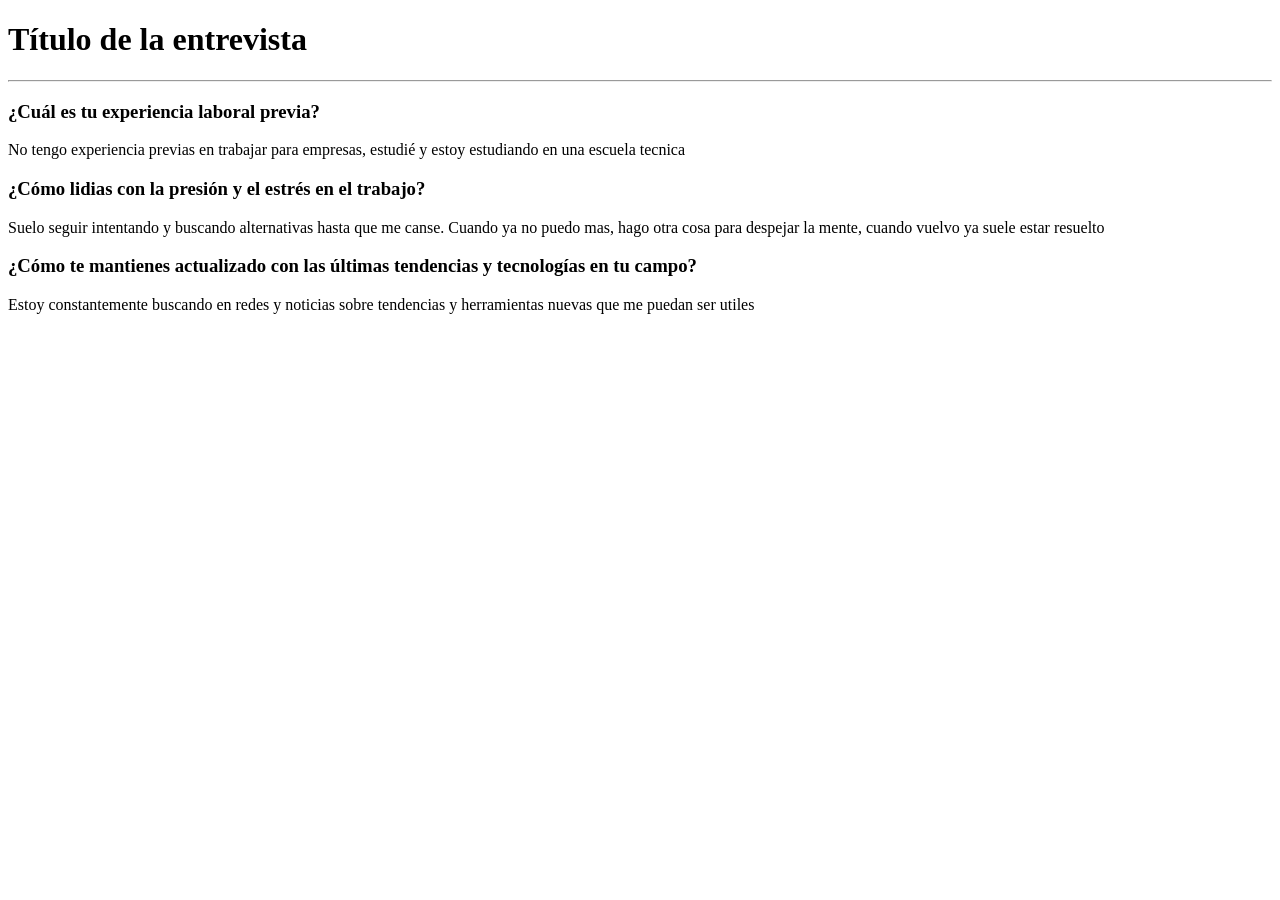
<file: index.html>
<!DOCTYPE html>
<html lang="en">
<head>
    <meta charset="UTF-8">
    <meta http-equiv="X-UA-Compatible" content="IE=edge">
    <meta name="viewport" content="width=device-width, initial-scale=1.0">
    <title>Document</title>
</head>
<body>
    <h1>
        Título de la entrevista
    </h1>
    <hr>
    <div>
        <h3>¿Cuál es tu experiencia laboral previa?</h3>
        <p>No tengo experiencia previas en trabajar para empresas, estudié y estoy estudiando en una escuela tecnica</p>
        <h3>¿Cómo lidias con la presión y el estrés en el trabajo?</h3>
        <p>Suelo seguir intentando y buscando alternativas hasta que me canse. Cuando ya no puedo mas, hago otra cosa para despejar la mente, cuando vuelvo ya suele estar resuelto </p>
        <h3>¿Cómo te mantienes actualizado con las últimas tendencias y tecnologías en tu campo?</h3>
        <p>Estoy constantemente buscando en redes y noticias sobre tendencias y herramientas nuevas que me puedan ser utiles</p>
    </div>
</body>
</html>
</file>
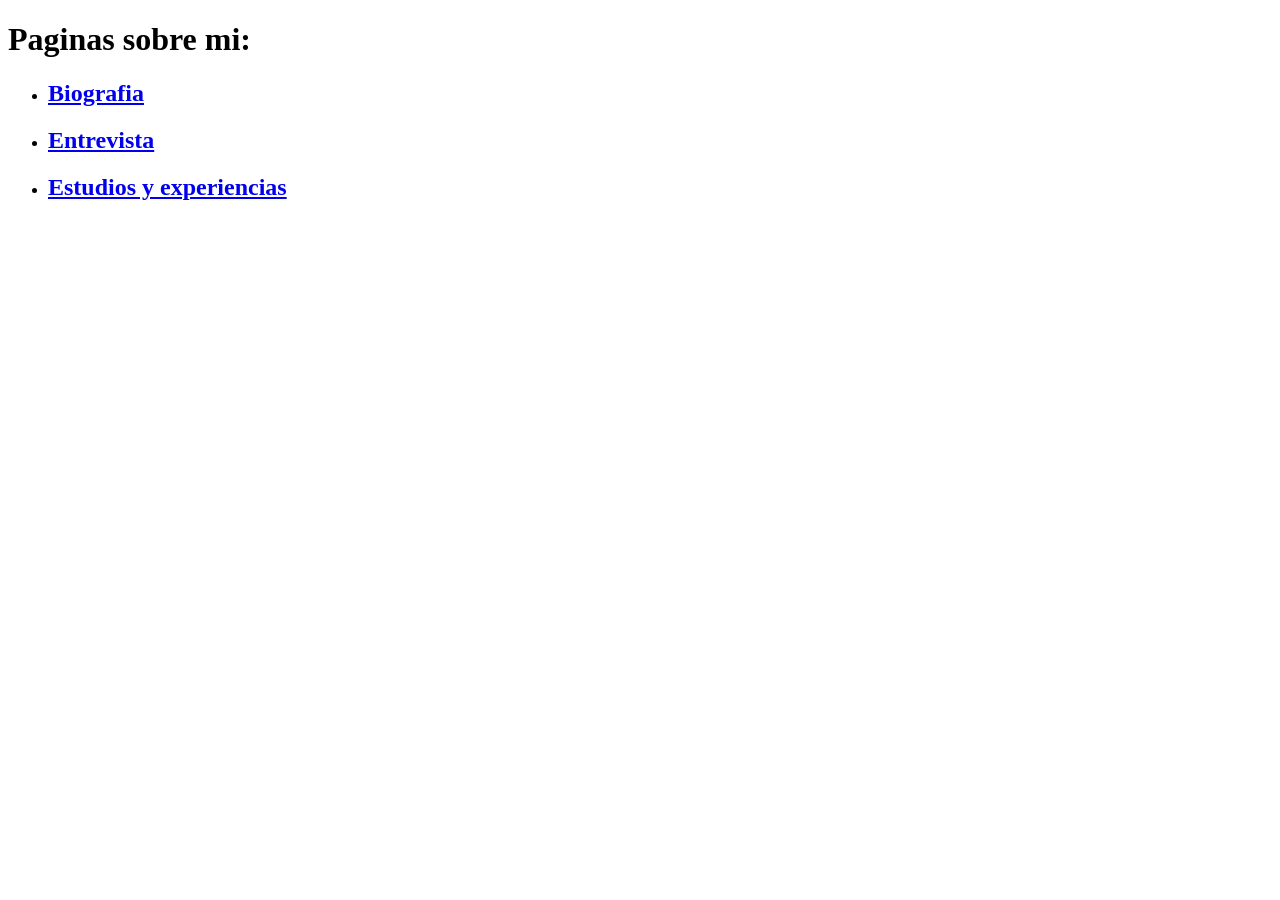
<file: 04-14/index.html>
<!DOCTYPE html>
<html lang="en">
<head>
    <meta charset="UTF-8">
    <meta http-equiv="X-UA-Compatible" content="IE=edge">
    <meta name="viewport" content="width=device-width, initial-scale=1.0">
    <title>Index</title>
</head>
<body>
    <h1>Paginas sobre mi:</h1>
    <ul>
        <li><a href="Biografia.html"><h2>Biografia</h2></a></li>
        <li><a href="Entrevista.html"><h2>Entrevista</h2></a></li>
        <li><a href="Estudios.html"><h2>Estudios y experiencias</h2></a></li>
    </ul>
</body>
</html>
</file>
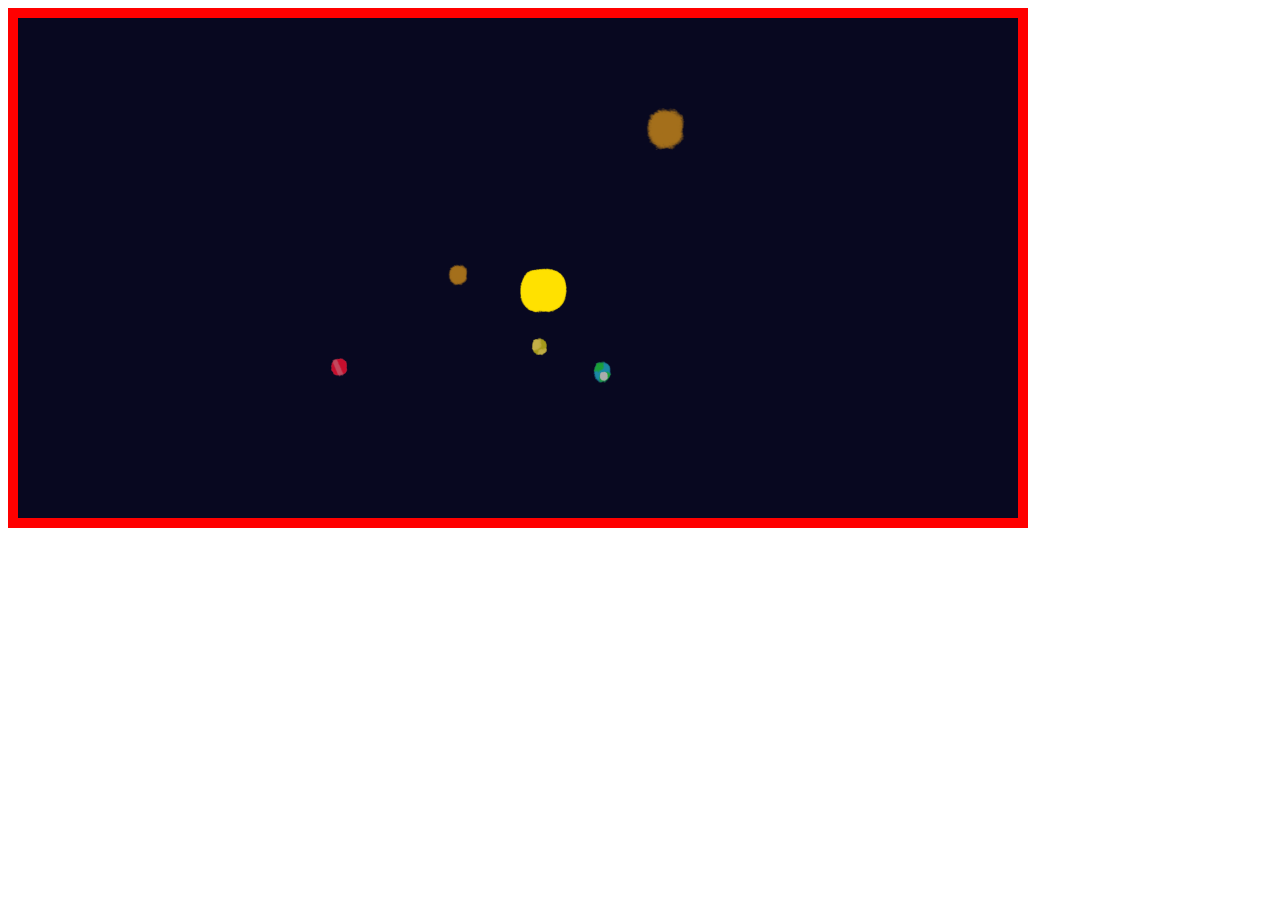
<file: 05-17/index.html>
<!DOCTYPE html>
<html lang="en">
<head>
    <meta charset="UTF-8">
    <meta http-equiv="X-UA-Compatible" content="IE=edge">
    <meta name="viewport" content="width=device-width, initial-scale=1.0">
    <title>sistema</title>
    <link href="stylesheet.css" rel="stylesheet" type="text/css">
</head>
<body>
    <div class="divmayor">
        <div class="soldiv">
            <img src="sol.png" class="sol">
        </div>
        <div class="soldiv" id="planeta1">
            <img src="planeta1.png" class="planeta">
        </div>
        <div class="soldiv" id="planeta2">
            <img src="planeta2.png" class="planeta">
        </div>
        <div class="soldiv" id="planeta3">
            <img src="planeta3.png" class="planeta">
            <div class="soldiv" id="luna">
                <img src="luna.png" class="luna">
            </div>
        </div>
        <div class="soldiv" id="planeta4">
            <img src="planeta4.png" class="planeta">
        </div>
        <div class="soldiv" id="planeta5">
            <img src="planeta1.png" class="jupiter">
        </div>
    </div>
    <script src="codigo.js"></script>
</body>
</html>
</file>
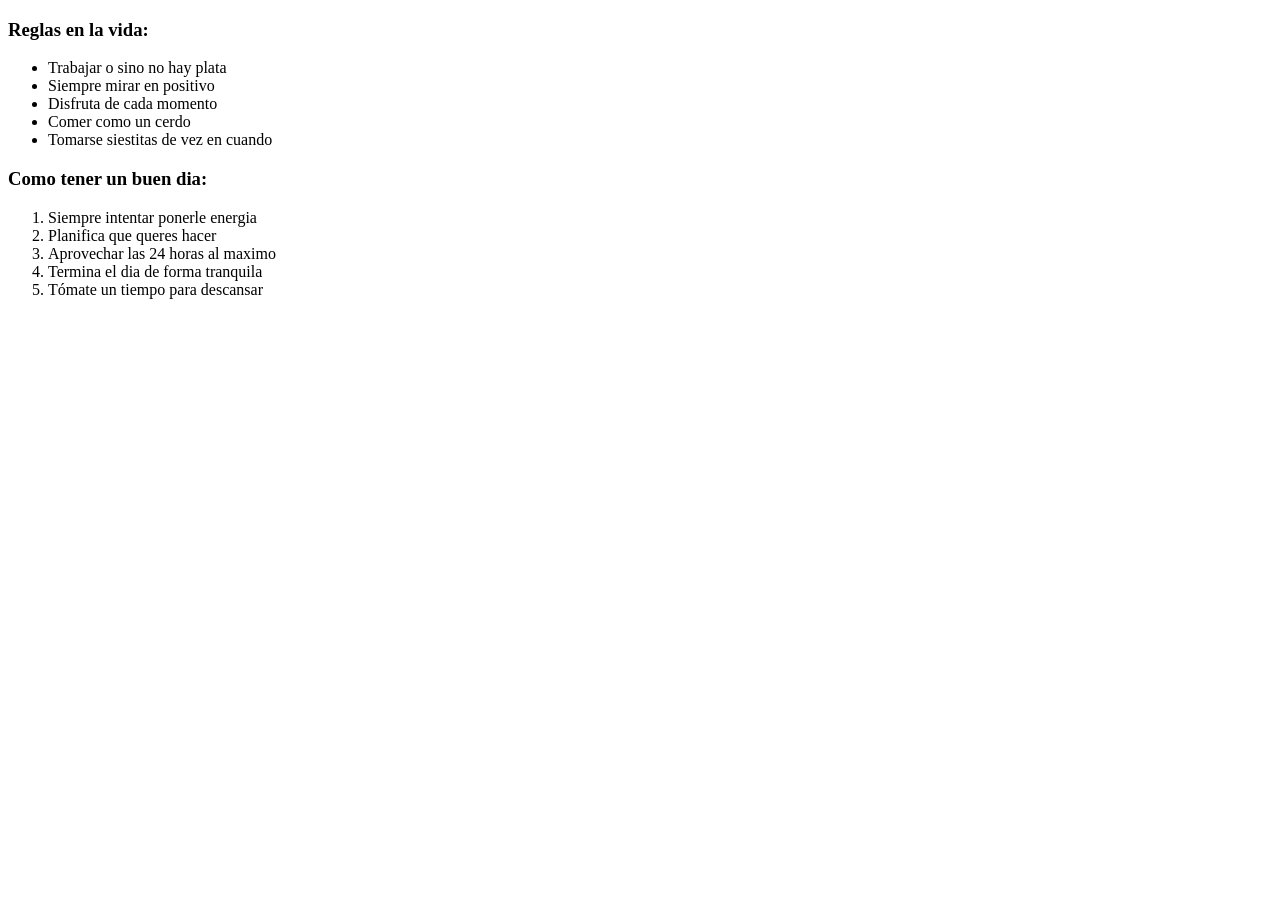
<file: listas.html>
<!DOCTYPE html>
<html lang="en">
<head>
    <meta charset="UTF-8">
    <meta http-equiv="X-UA-Compatible" content="IE=edge">
    <meta name="viewport" content="width=device-width, initial-scale=1.0">
    <title>Document</title>
</head>
<body>
    <h3> Reglas en la vida: </h3>
    <ul>
        <li> Trabajar o sino no hay plata</li>
        <li> Siempre mirar en positivo</li>
        <li> Disfruta de cada momento</li>
        <li> Comer como un cerdo</li>
        <li> Tomarse siestitas de vez en cuando</li>
    </ul>
    <h3> Como tener un buen dia: </h3>
    <ol>
        <li> Siempre intentar ponerle energia</li>
        <li> Planifica que queres hacer</li>
        <li> Aprovechar las 24 horas al maximo</li>
        <li> Termina el dia de forma tranquila </li>
        <li> Tómate un tiempo para descansar </li>
    </ol>
</body>
</html>
</file>
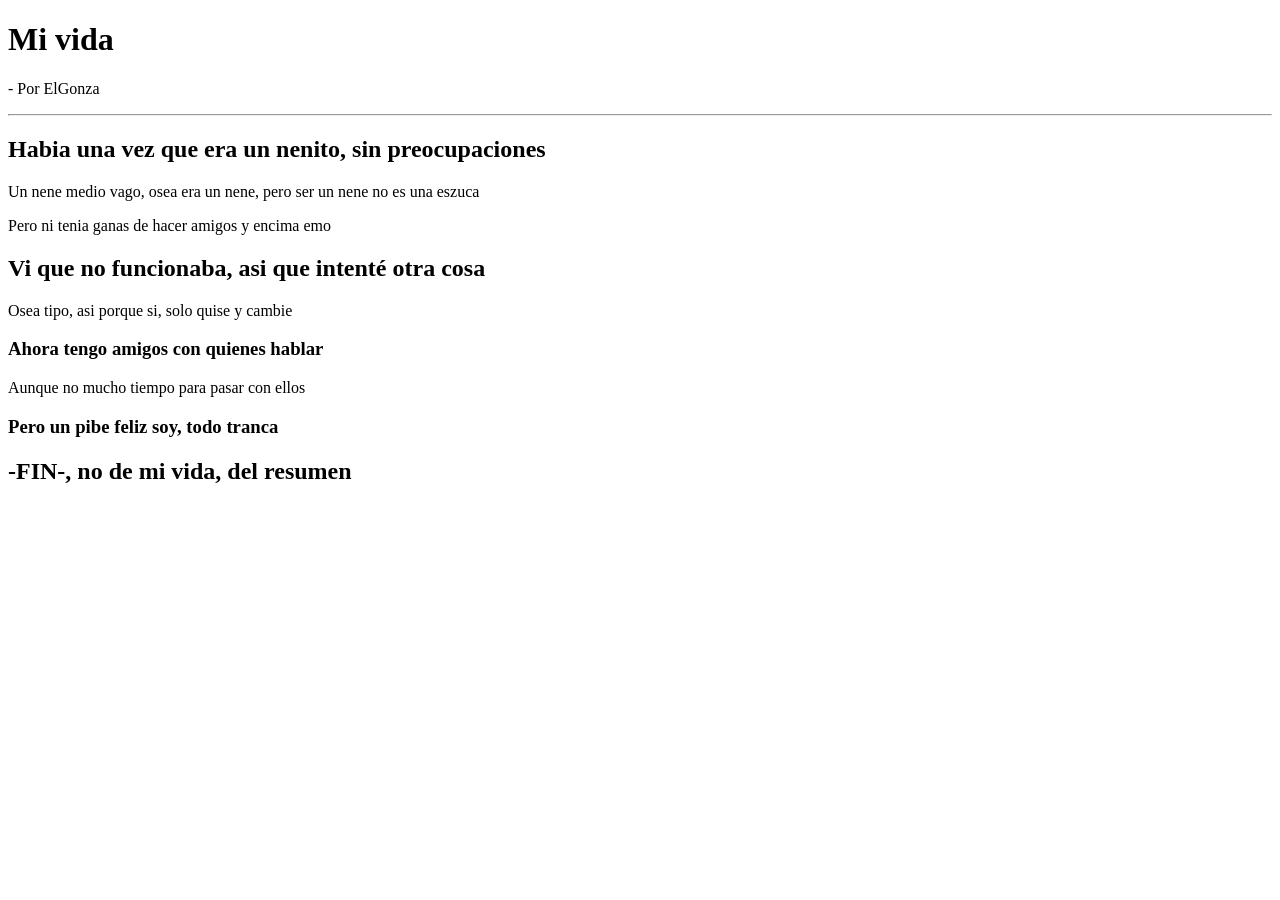
<file: 04-14/Biografia.html>
<!DOCTYPE html>
<html lang="en">
<head>
    <meta charset="UTF-8">
    <meta http-equiv="X-UA-Compatible" content="IE=edge">
    <meta name="viewport" content="width=device-width, initial-scale=1.0">
    <title>Biografia</title>
</head>
<body>
    <h1>
        Mi vida
    </h1>
    <p>- Por ElGonza</p>
    <hr>
    <h2>Habia una vez que era un nenito, sin preocupaciones</h2>
    <p>Un nene medio vago, osea era un nene, pero ser un nene no es una eszuca</p>
    <p>Pero ni tenia ganas de hacer amigos y encima emo</p>
    <h2>Vi que no funcionaba, asi que intenté otra cosa</h2>
    <p>Osea tipo, asi porque si, solo quise y cambie</p>
    <h3>Ahora tengo amigos con quienes hablar</h3>
    <p>Aunque no mucho tiempo para pasar con ellos</p>
    <h3>Pero un pibe feliz soy, todo tranca</h3>
    <h2>-FIN-, no de mi vida, del resumen</h2>
</body>
</html>
</file>
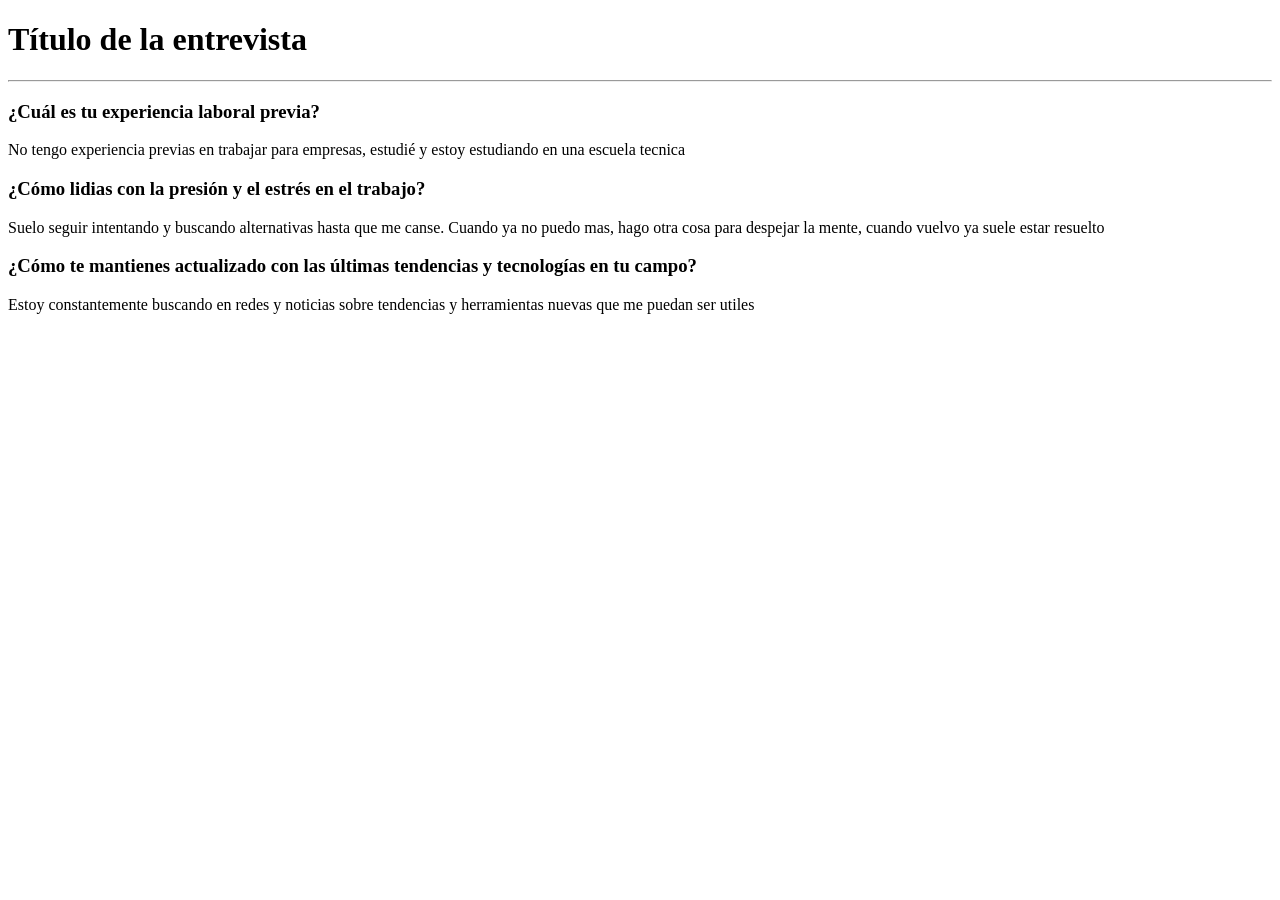
<file: 04-14/Entrevista.html>
<!DOCTYPE html>
<html lang="en">
<head>
    <meta charset="UTF-8">
    <meta http-equiv="X-UA-Compatible" content="IE=edge">
    <meta name="viewport" content="width=device-width, initial-scale=1.0">
    <title>Entrevista</title>
</head>
<body>
    <h1>
        Título de la entrevista
    </h1>
    <hr>
    <div>
        <h3>¿Cuál es tu experiencia laboral previa?</h3>
        <p>No tengo experiencia previas en trabajar para empresas, estudié y estoy estudiando en una escuela tecnica</p>
        <h3>¿Cómo lidias con la presión y el estrés en el trabajo?</h3>
        <p>Suelo seguir intentando y buscando alternativas hasta que me canse. Cuando ya no puedo mas, hago otra cosa para despejar la mente, cuando vuelvo ya suele estar resuelto</p>
        <h3>¿Cómo te mantienes actualizado con las últimas tendencias y tecnologías en tu campo?</h3>
        <p>Estoy constantemente buscando en redes y noticias sobre tendencias y herramientas nuevas que me puedan ser utiles</p>
    </div>
</body>
</html>
</file>
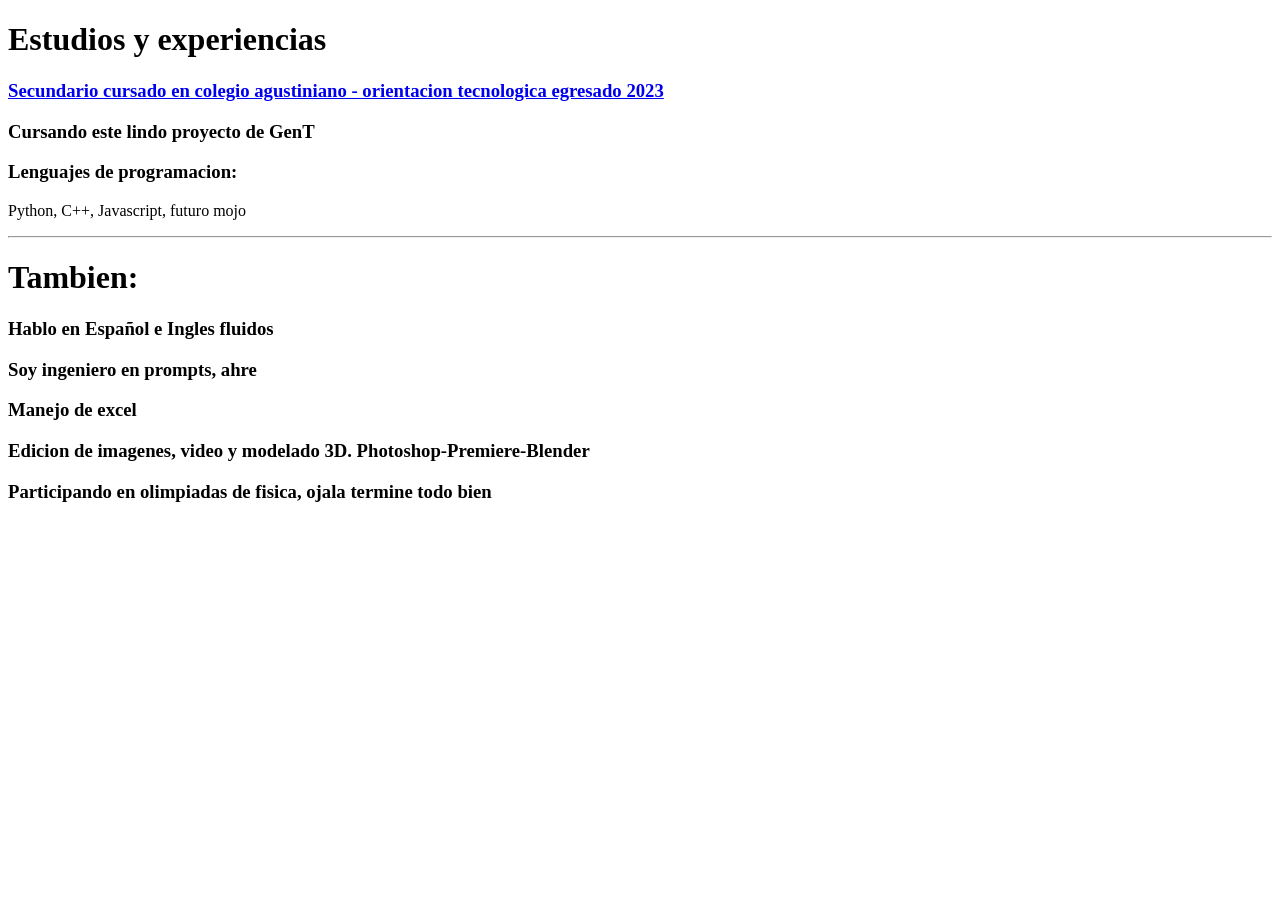
<file: 04-14/Estudios.html>
<!DOCTYPE html>
<html lang="en">
<head>
    <meta charset="UTF-8">
    <meta http-equiv="X-UA-Compatible" content="IE=edge">
    <meta name="viewport" content="width=device-width, initial-scale=1.0">
    <title>Estudios y experiencias</title>
</head>
<body>
    <h1>
        Estudios y experiencias
    </h1>
    <a href="https://agustiniano.edu.ar/"><h3>Secundario cursado en colegio agustiniano - orientacion tecnologica egresado 2023</h3></a>
    <h3>Cursando este lindo proyecto de GenT</h3>
    <h3>Lenguajes de programacion:</h3>
    <p>Python, C++, Javascript, futuro mojo</p>
    <hr>
    <h1>Tambien:</h1>
    <h3>Hablo en Español e Ingles fluidos</h3>
    <h3>Soy ingeniero en prompts, ahre</h3>
    <h3>Manejo de excel</h3>
    <h3>Edicion de imagenes, video y modelado 3D. Photoshop-Premiere-Blender</h3>
    <h3>Participando en olimpiadas de fisica, ojala termine todo bien</h3>
</body>
</html>
</file>
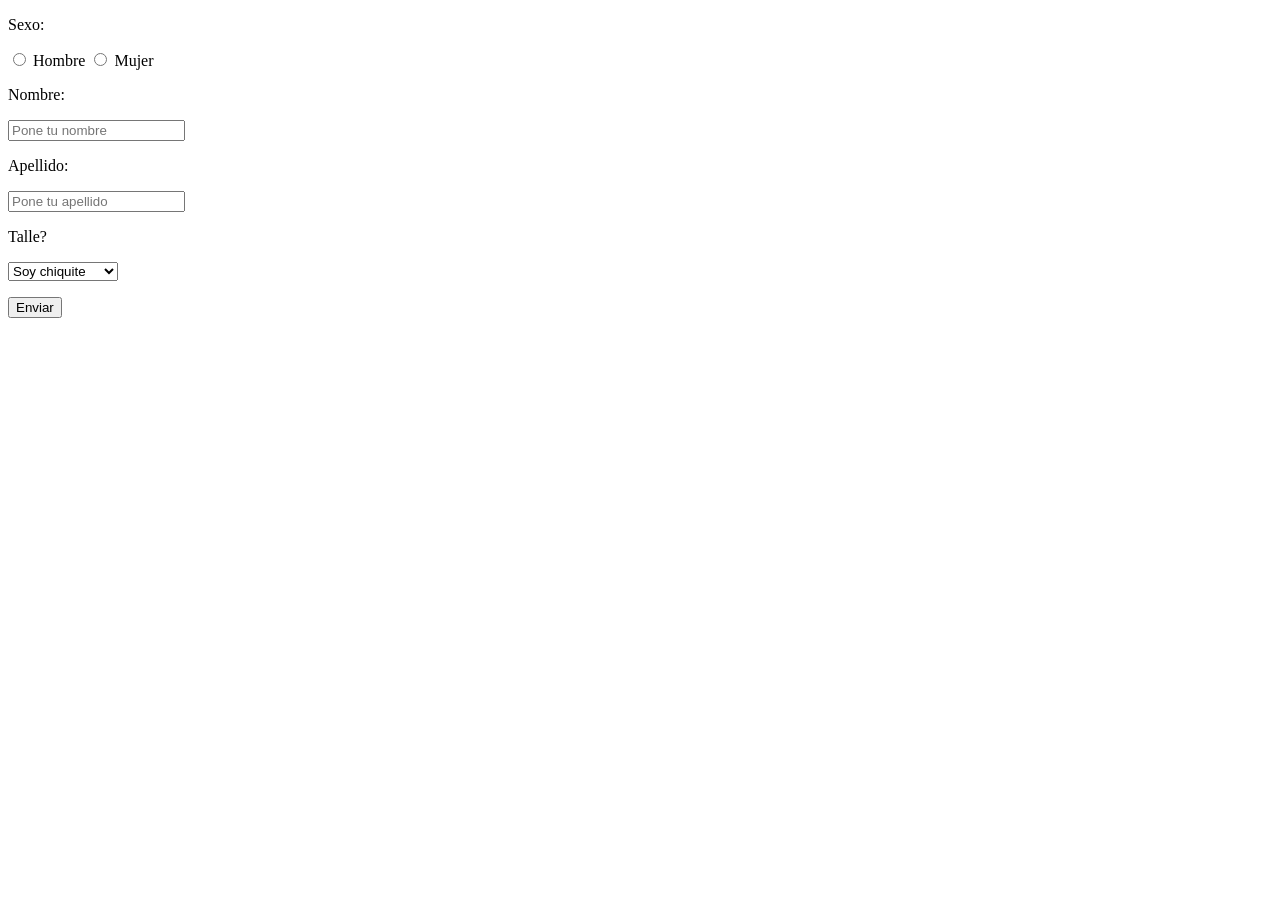
<file: 04-17/ejercicio.html>
<!DOCTYPE html>
<html lang="en">
<head>
    <meta charset="UTF-8">
    <meta http-equiv="X-UA-Compatible" content="IE=edge">
    <meta name="viewport" content="width=device-width, initial-scale=1.0">
    <title>Document</title>
</head>
<body>
    <div>
        <p>Sexo:</p>
        <label>
            <input type="radio" name="Sexo" value="Hombre"> Hombre
            <input type="radio" name="Sexo" value="Mujer"> Mujer
            <p>Nombre: </p>
            <input type="text" placeholder="Pone tu nombre">
            <p>Apellido: </p>
            <input type="text" placeholder="Pone tu apellido">
            <p> Talle?</p>
            <select>
                <option> Soy chiquite </option>
                <option> Un large papá! </option>
            </select>
            <p><input type="submit" value="Enviar"></p>
        </label>
    </div>
</body>
</html>
</file>
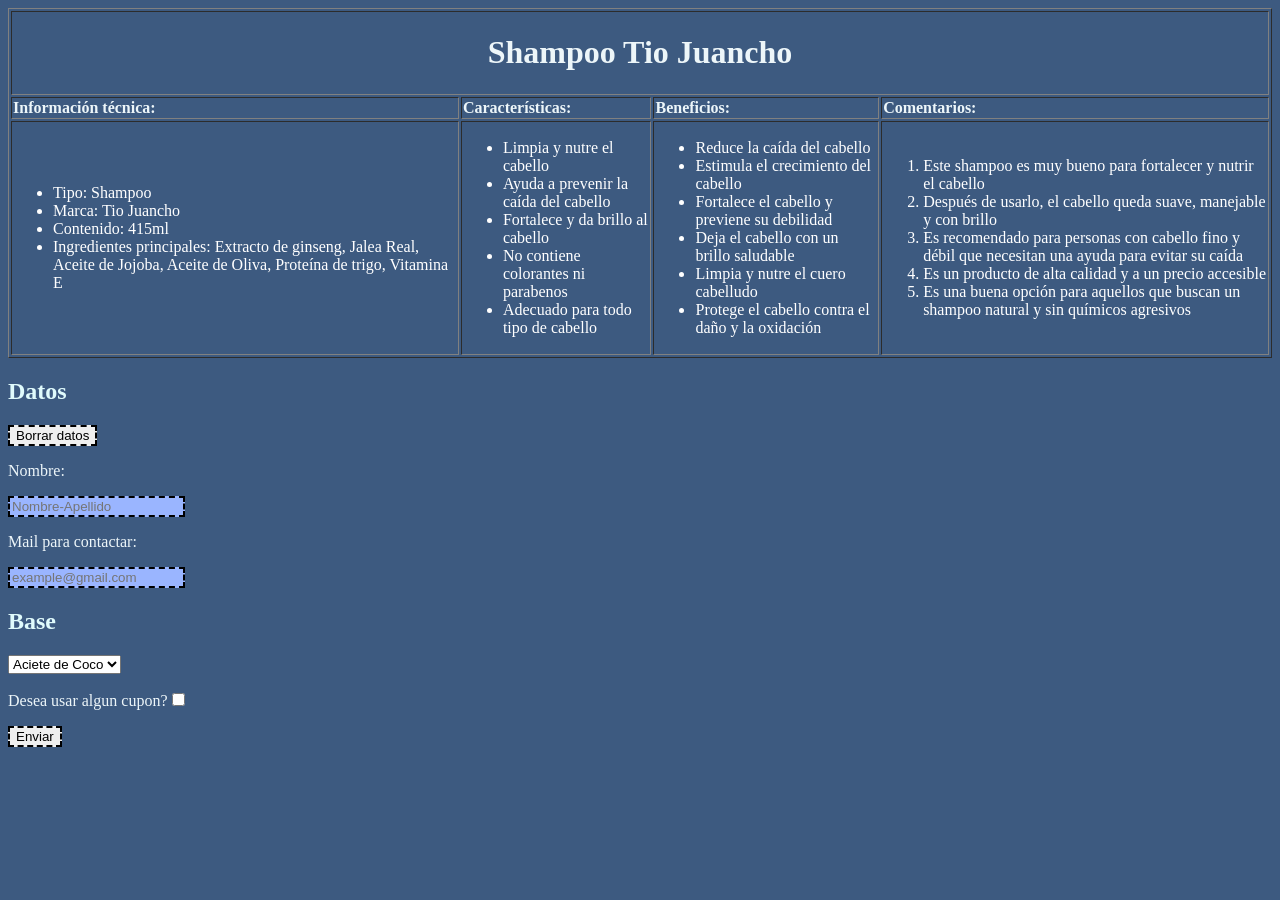
<file: 04-17/tablas.html>
<!DOCTYPE html>
<html lang="en">
<head>
    <meta charset="UTF-8">
    <meta http-equiv="X-UA-Compatible" content="IE=edge">
    <meta name="viewport" content="width=device-width, initial-scale=1.0">
    <title>tablitas</title>
    <link href="../21-04/stylesheet.css" rel="stylesheet" type="text/css">
</head>
<body>
  <table border="">
    <tr>
      <th colspan="4"><h1>Shampoo Tio Juancho </h1></th>
    </tr>
    <tr>
      <td><strong>Información técnica:</strong></td>
      
      <td><strong>Características:</strong></td>
      
      <td><strong>Beneficios:</strong></td>
      
      <td><strong>Comentarios:</strong></td>
      
    </tr>
    <tr>
      <td>
        <ul>
          <li>Tipo: Shampoo</li>
          <li>Marca: Tio Juancho</li>
          <li>Contenido: 415ml</li>
          <li>Ingredientes principales: Extracto de ginseng, Jalea Real, Aceite de Jojoba, Aceite de Oliva, Proteína de trigo, Vitamina E</li>
        </ul>
      </td>
      
      <td>
        <ul>
          <li>Limpia y nutre el cabello</li>
          <li>Ayuda a prevenir la caída del cabello</li>
          <li>Fortalece y da brillo al cabello</li>
          <li>No contiene colorantes ni parabenos</li>
          <li>Adecuado para todo tipo de cabello</li>
        </ul>
      </td>
      
      <td>
        <ul>
          <li>Reduce la caída del cabello</li>
          <li>Estimula el crecimiento del cabello</li>
          <li>Fortalece el cabello y previene su debilidad</li>
          <li>Deja el cabello con un brillo saludable</li>
          <li>Limpia y nutre el cuero cabelludo</li>
          <li>Protege el cabello contra el daño y la oxidación</li>
        </ul>
      </td>
      
      <td>
        <ol>
          <li>Este shampoo es muy bueno para fortalecer y nutrir el cabello</li>
          <li>Después de usarlo, el cabello queda suave, manejable y con brillo</li>
          <li>Es recomendado para personas con cabello fino y débil que necesitan una ayuda para evitar su caída</li>
          <li>Es un producto de alta calidad y a un precio accesible</li>
          <li>Es una buena opción para aquellos que buscan un shampoo natural y sin químicos agresivos</li>
        </ol>
      </td>
    </tr>
  </table>
  <h2>Datos</h2>
  <p><input type="submit" value="Borrar datos"></p>
  <p>Nombre: </p>
  <input type="text" placeholder="Nombre-Apellido">
  <p>Mail para contactar: </p>
  <input type="text" placeholder="example@gmail.com">
  <h2>Base</h2>
  <select>
    <option> <p>Aciete de Coco</p> </option>
    <option> <p>Gengibre</p> </option>
    <option> <p>Jalea real</p> </option>
    <option> <p>Ylang-Ylang</p> </option>
    <option> <p>Bambu</p> </option>
  </select>
  <p>Desea usar algun cupon?<input type="checkbox"></p>
  <p><input type="submit" value="Enviar"></p>
</body>
</html>
</file>
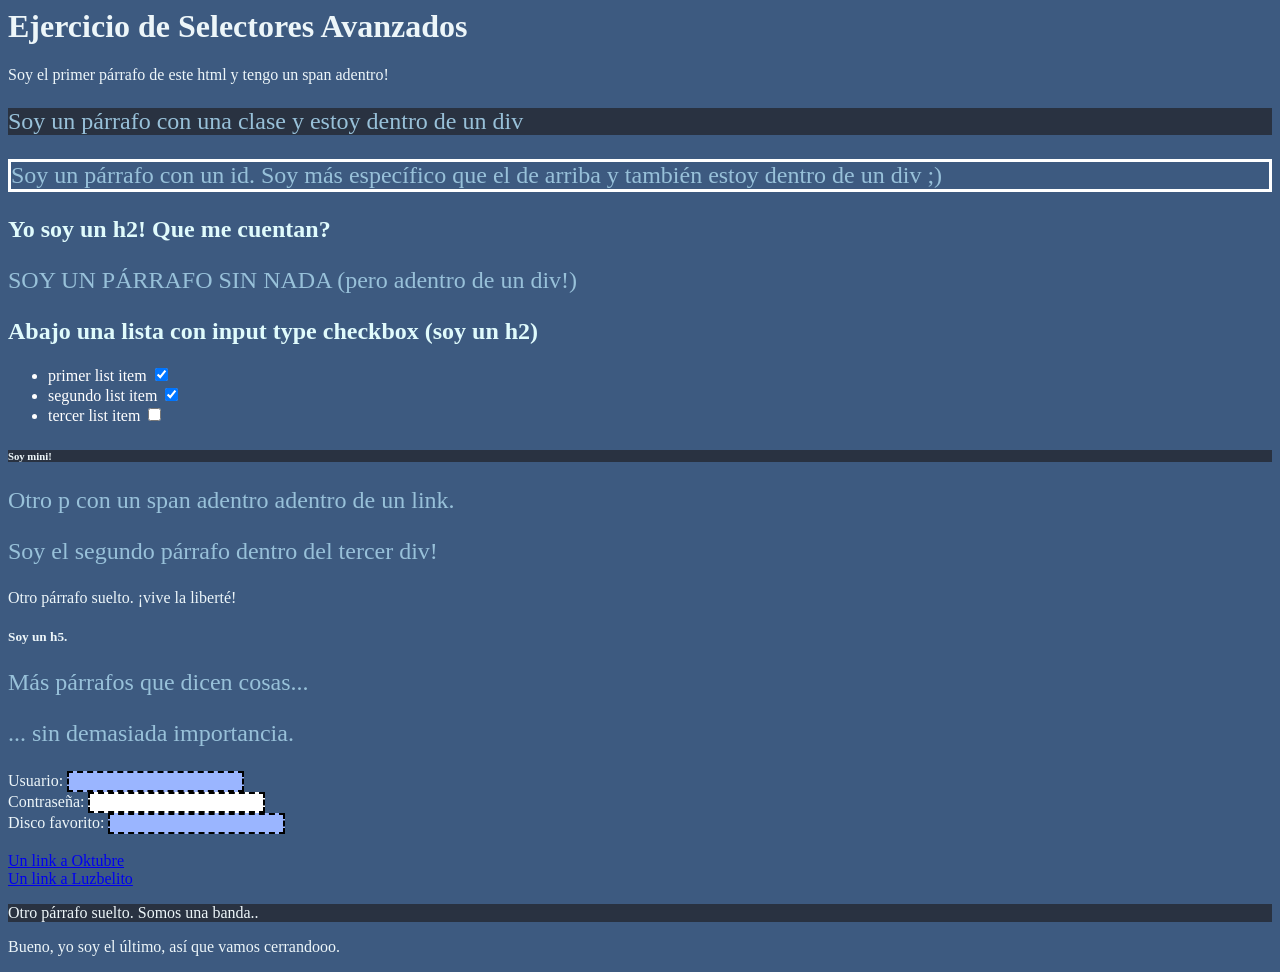
<file: 04-21/ejerClase.html>
<html>
	<head>
		<meta charset="UTF-8">
		<title>Ejercicio de selectores avanzados</title>
		<link href="stylesheet.css" rel="stylesheet" type="text/css">
	</head>
	<body>
		<h1>Ejercicio de Selectores Avanzados</h1>
		<p>Soy el primer párrafo de este html <span>y tengo un span adentro</span>!</p>
		<div>
			<p class="aloha">Soy un párrafo con una clase y estoy dentro de un div</p>
			<p id="bordeado">Soy un párrafo con un id. Soy más específico que el de arriba y también estoy dentro de un div ;)</p>
			<h2>Yo soy un h2! Que me cuentan?</h2>
			<p>SOY UN PÁRRAFO SIN NADA (pero adentro de un div!)</p>
		</div>
		<div>
			<h2>Abajo una lista con input type checkbox (soy un h2)</h2>
			<ul>
				<li>primer list item <input type="checkbox" checked> </li>
				<li>segundo list item <input type="checkbox" checked> </li>
				<li>tercer list item <input type="checkbox"></li>
			</ul>
		</div>
		<div>
			<h6 class="aloha">Soy mini!</h6>
			<p>Otro p <span>con un span adentro</span> adentro de un link.</p>
			<p>Soy el segundo párrafo dentro del tercer div!</p>
		</div>
		<p>Otro párrafo suelto. ¡vive la liberté!</p>
		<div>
			<h5>Soy un h5.</h5>
			<p>Más párrafos que dicen cosas...</p>
			<p>... sin demasiada importancia.</p>
			<label>Usuario: <input type="text" name="usuario" /></label><br>
			<label>Contraseña: <input type="password" name="contraseña" /></label><br>
			<label>Disco favorito: <input type="text" name="autor" /></label><br><br>
			<a href="https://es.wikipedia.org/wiki/Oktubre">Un link a Oktubre</a><br>
			<a href="https://es.wikipedia.org/wiki/Luzbelito">Un link a Luzbelito</a>
			<br>
		</div>
		<p class="aloha">Otro párrafo suelto. Somos una banda..</p>
		<p id="ultimo">Bueno, yo soy el último, así que vamos cerrandooo.</p>
	</body>
</html>
</file>
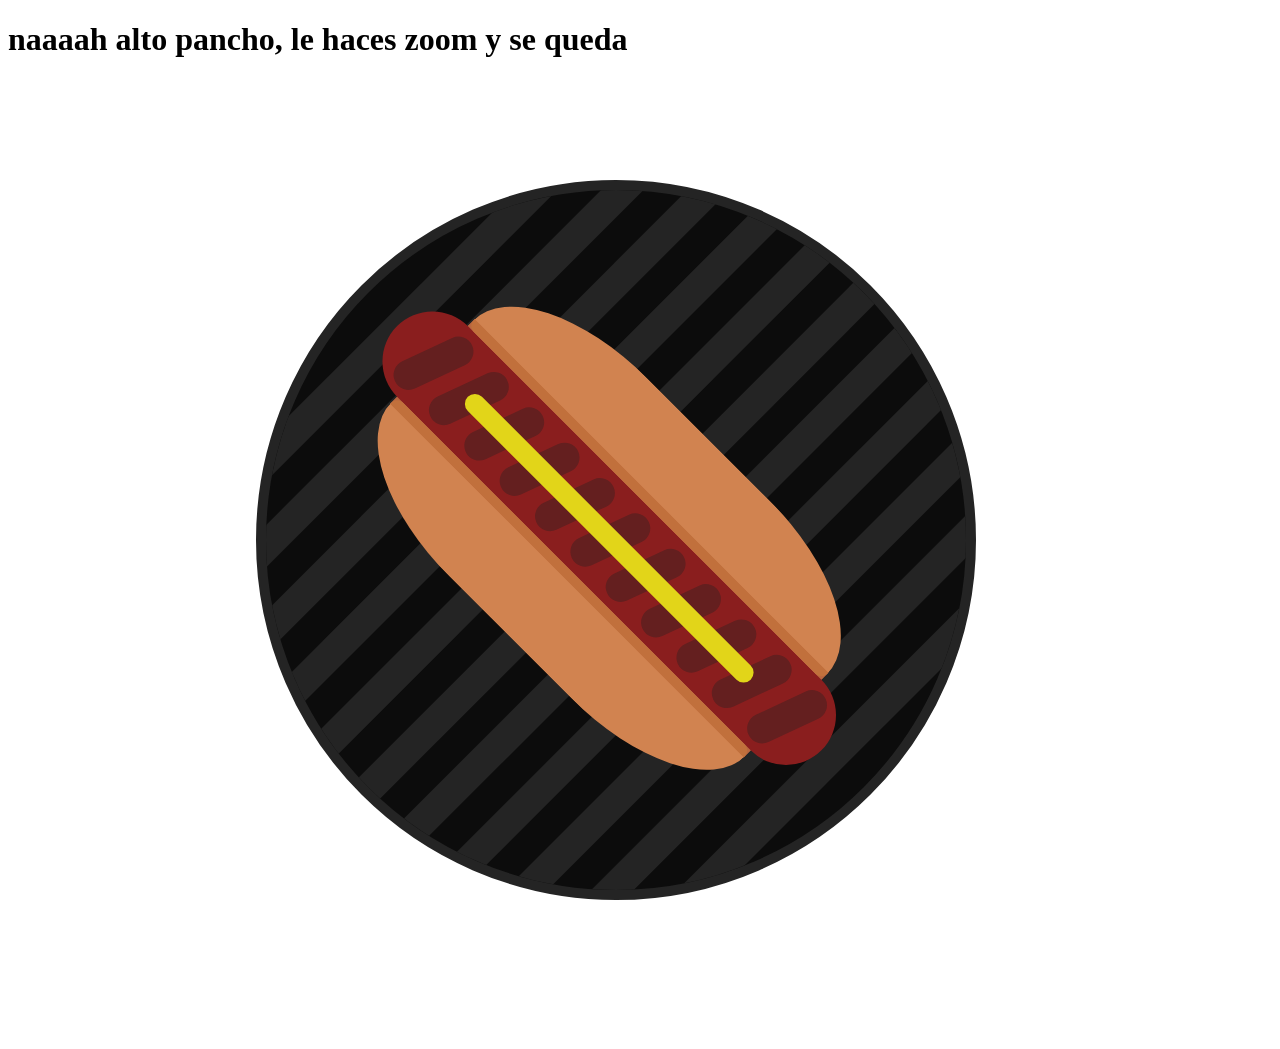
<file: 04-24/panchooooo.html>
<!DOCTYPE html>
<html lang="en">
<head>
    <meta charset="UTF-8">
    <meta http-equiv="X-UA-Compatible" content="IE=edge">
    <meta name="viewport" content="width=device-width, initial-scale=1.0">
    <title>Document</title>
    <link href="panchostyle.css" rel="stylesheet" type="text/css">
</head>
<body>
    <h1>naaaah alto pancho, le haces zoom y se queda</h1>
    <div class="containerofcontainers">
        <div class="grillercontainer">
            <div class="grillerline"></div>
            <div class="grillerline"></div>
            <div class="grillerline"></div>
            <div class="grillerline"></div>
            <div class="grillerline"></div>
            <div class="grillerline"></div>
            <div class="grillerline"></div>
            <div class="grillerline"></div>
            <div class="grillerline"></div>
            <div class="grillerline"></div>
            <div class="grillerline"></div>
        </div>
        <div class="container">
            <div class="pan1"></div>
            <div class="pan2">
                <div class="mostazabloque"><div class="mostaza"></div></div>
                <div class="grilledbloque"><div class="grilledinner"><div class="grilled"></div><div class="grilled"></div><div class="grilled"></div><div class="grilled"></div><div class="grilled"></div><div class="grilled"></div><div class="grilled"></div><div class="grilled"></div><div class="grilled"></div><div class="grilled"></div><div class="grilled"></div></div></div>
                <div class="salchicha"></div>
            </div>
            <div class="pan3"></div>
        </div>
    </div>
</body>
</html>
</file>
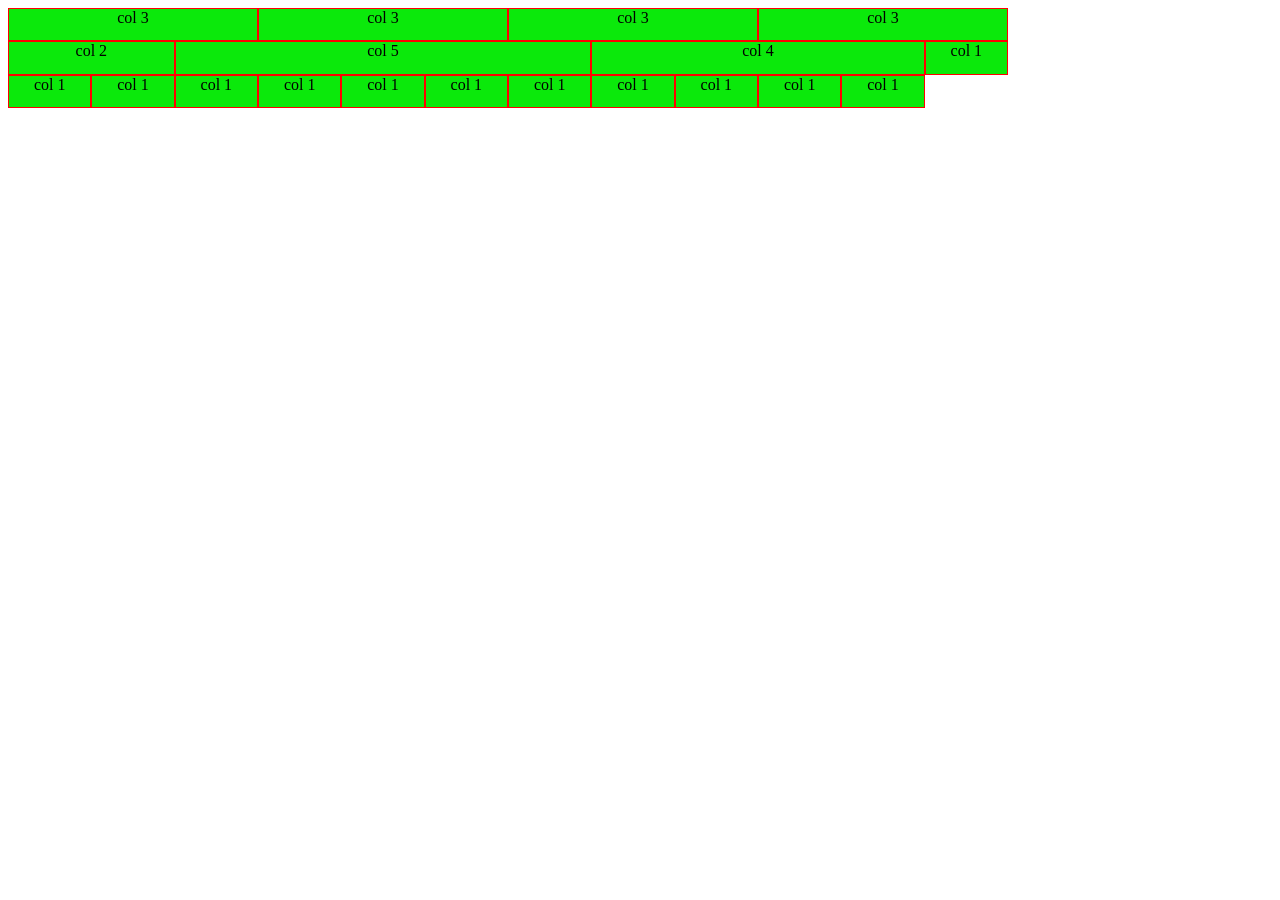
<file: 04-26/actividad1.html>
<!DOCTYPE html>
<html lang="en">
<head>
    <meta charset="UTF-8">
    <meta http-equiv="X-UA-Compatible" content="IE=edge">
    <meta name="viewport" content="width=device-width, initial-scale=1.0">
    <title>Document</title>
    <link href="stylesheet.css" rel="stylesheet" type="text/css">
</head>
<body>
    <div class="container">
        <div class="row">
            <div class="col-sm-3 verde">col 3</div>
            <div class="col-sm-3 verde">col 3</div>
            <div class="col-sm-3 verde">col 3</div>
            <div class="col-sm-3 verde">col 3</div>
        </div>
        <div class="row">
            <div class="col-sm-2 verde">col 2</div>
            <div class="col-sm-5 verde">col 5</div>
            <div class="col-sm-4 verde">col 4</div>
            <div class="col-sm-1 verde">col 1</div>
        </div>
        <div class="row">
            <div class="col-sm-1 verde">col 1</div>
            <div class="col-sm-1 verde">col 1</div>
            <div class="col-sm-1 verde">col 1</div>
            <div class="col-sm-1 verde">col 1</div>
            <div class="col-sm-1 verde">col 1</div>
            <div class="col-sm-1 verde">col 1</div>
            <div class="col-sm-1 verde">col 1</div>
            <div class="col-sm-1 verde">col 1</div>
            <div class="col-sm-1 verde">col 1</div>
            <div class="col-sm-1 verde">col 1</div>
            <div class="col-sm-1 verde">col 1</div>
        </div>
    </div>
</body>
</html>
</file>
<file: 05-17/stylesheet.css>
.divmayor {
    position: relative;
    width: 1000px;
    height: 500px;
    border: 10px solid red;
    background-color: rgb(8, 8, 32);
    display: flex;
    justify-content: center;
    align-items: center;
}
.soldiv {
    position: relative;
}
.sol {
    justify-content: center;
    position: absolute;
    width: 50px;
    height: auto;
}
.planeta {
    position: absolute;
    width: 20px;
    height: auto;
}
.luna {
    position: absolute;
    width: 10px;
    height: auto;
}
.jupiter {
    position: absolute;
    width: 40px;
    height: auto;
}
</file>
<file: 21-04/stylesheet.css>
body {
    background-color:#3D5A80;
    color:#edf6f9;
    font-family: #f7ede2;

}
h1 {
    color: hsl(238, 108, 77);
}
h2 {
    color: #E0FBFC;
}
li {
    color: #ffffff;
}
#bordeado {
    border: 3px;
    border-style: solid;
    border-color: white;
}
.aloha {
    background-color: #293241;
}
input {
    border: 2px;
    border-style: dashed;
    color: hsl(238, 108, 77);
}
div p {
    font-size: 150%;
    color: #98C1D9;
}
input[type="text"] {
    background-color: rgb(154, 181, 255);
}
</file>
<file: 04-21/stylesheet.css>
body {
    background-color:#3D5A80;
    color:#edf6f9;
    font-family: #f7ede2;

}
h1 {
    color: hsl(238, 108, 77);
}
h2 {
    color: #E0FBFC;
}
li {
    color: #ffffff;
}
#bordeado {
    border: 3px;
    border-style: solid;
    border-color: white;
}
.aloha {
    background-color: #293241;
}
input {
    border: 2px;
    border-style: dashed;
    color: hsl(238, 108, 77);
}
div p {
    font-size: 150%;
    color: #98C1D9;
}
input[type="text"] {
    background-color: rgb(154, 181, 255);
}
</file>
<file: 04-24/panchostyle.css>
.containerofcontainers {
    width: 700px;
    height: 700px;
    position: absolute;
    top: 20%;
    left: 20%;
}

.container {
    position: relative;
    top: 5%;
    left: 25%;
    width: 10px;
    height: 300px;
    display: flex;
    justify-content: center;
    flex-direction: column;
    transform: rotate(45deg);
}

.pan1 {
    position: relative;
    background-color: rgb(209, 131, 80);
    width: 500px;
    height: 80px;
    border-radius: 200px 200px 10px 10px / 100px 100px 10px 10px;
    z-index: 2;
    border-bottom: 10px solid rgba(153, 64, 13, 0.288);
}
.pan2 {
    position: relative;
    background-color: rgb(185, 102, 63);
    width: 500px;
    height: 100px;
    border-top: 10px solid rgb(185, 102, 63);
    margin-top: -10px;
    z-index: 1;
    border-bottom: 10px solid rgb(185, 102, 63);
    margin-bottom: -10px;
}
.salchicha {
    position: relative;
    left: -50px;
    width: 600px;
    height: 100px;
    background-color: rgb(138, 30, 30);
    border-radius: 100px 100px 100px 100px;
    z-index: 2;
}
.mostazabloque {
    position: relative;
    top: 40px;
    left: 50px;
}
.mostaza {
    position:absolute;
    width: 400px;
    height: 20px;
    background-color: rgb(226, 213, 25);
    border-radius: 100px 100px 100px 100px;
    z-index: 4;
}
.pan3 {
    position: relative;
    border-top: 10px solid rgba(153, 64, 13, 0.288);
    background-color: rgb(209, 131, 80);
    width: 500px;
    height: 80px;
    border-radius: 10px 10px 200px 200px / 10px 10px 100px 100px;
    z-index: 2;
}
.grilledbloque {
    position: relative;
    top: 8px;
    left: -13px;
}
.grilledinner {
    position: absolute;
    display: flex;
    flex-direction: row;
}
.grilled {
    position:relative;
    margin-right: 20px;
    height: 85px;
    width: 30px;
    background-color: rgb(100, 31, 31);
    border-radius: 15px;
    transform: rotate(20deg);
    z-index: 3;
}

.grillercontainer {
    border: 10px solid rgb(36, 36, 36);
    width: 700px;
    height: 700px;
    left: 0%;
    top: 0%;
    border-radius: 50%;
    background-color: rgb(12, 12, 12);
    position: absolute;
    display: flex;
    flex-direction: row;
    transform: rotate(45deg);
    overflow: hidden;
}
.grillerline {
    position: relative;
    background-color: rgb(36, 36, 36);
    width: 30px;
    height: 800px;
    z-index: 2;
    margin-left: 31px;
}
</file>
<file: 04-26/stylesheet.css>
.container {
    width: 1000px;
    height: 100px;
    display: grid;
    grid-template-rows: repeat(3, 1fr);
}
.row {
    height: 100%;
    width: 100%;
    display: grid;
    grid-template-columns: repeat(12, 1fr);
}
.col-sm-1 {
    grid-column: span 1;
}
.col-sm-2 {
    grid-column: span 2;
}
.col-sm-3 {
    grid-column: span 3;
}
.col-sm-4 {
    grid-column: span 4;
}
.col-sm-5 {
    grid-column: span 5;
}

.verde {
    border: 1px solid red;
    background: rgb(11, 233, 11);
    text-align: center;
}

.btn-success {
    background-color: gray;
}
</file>
